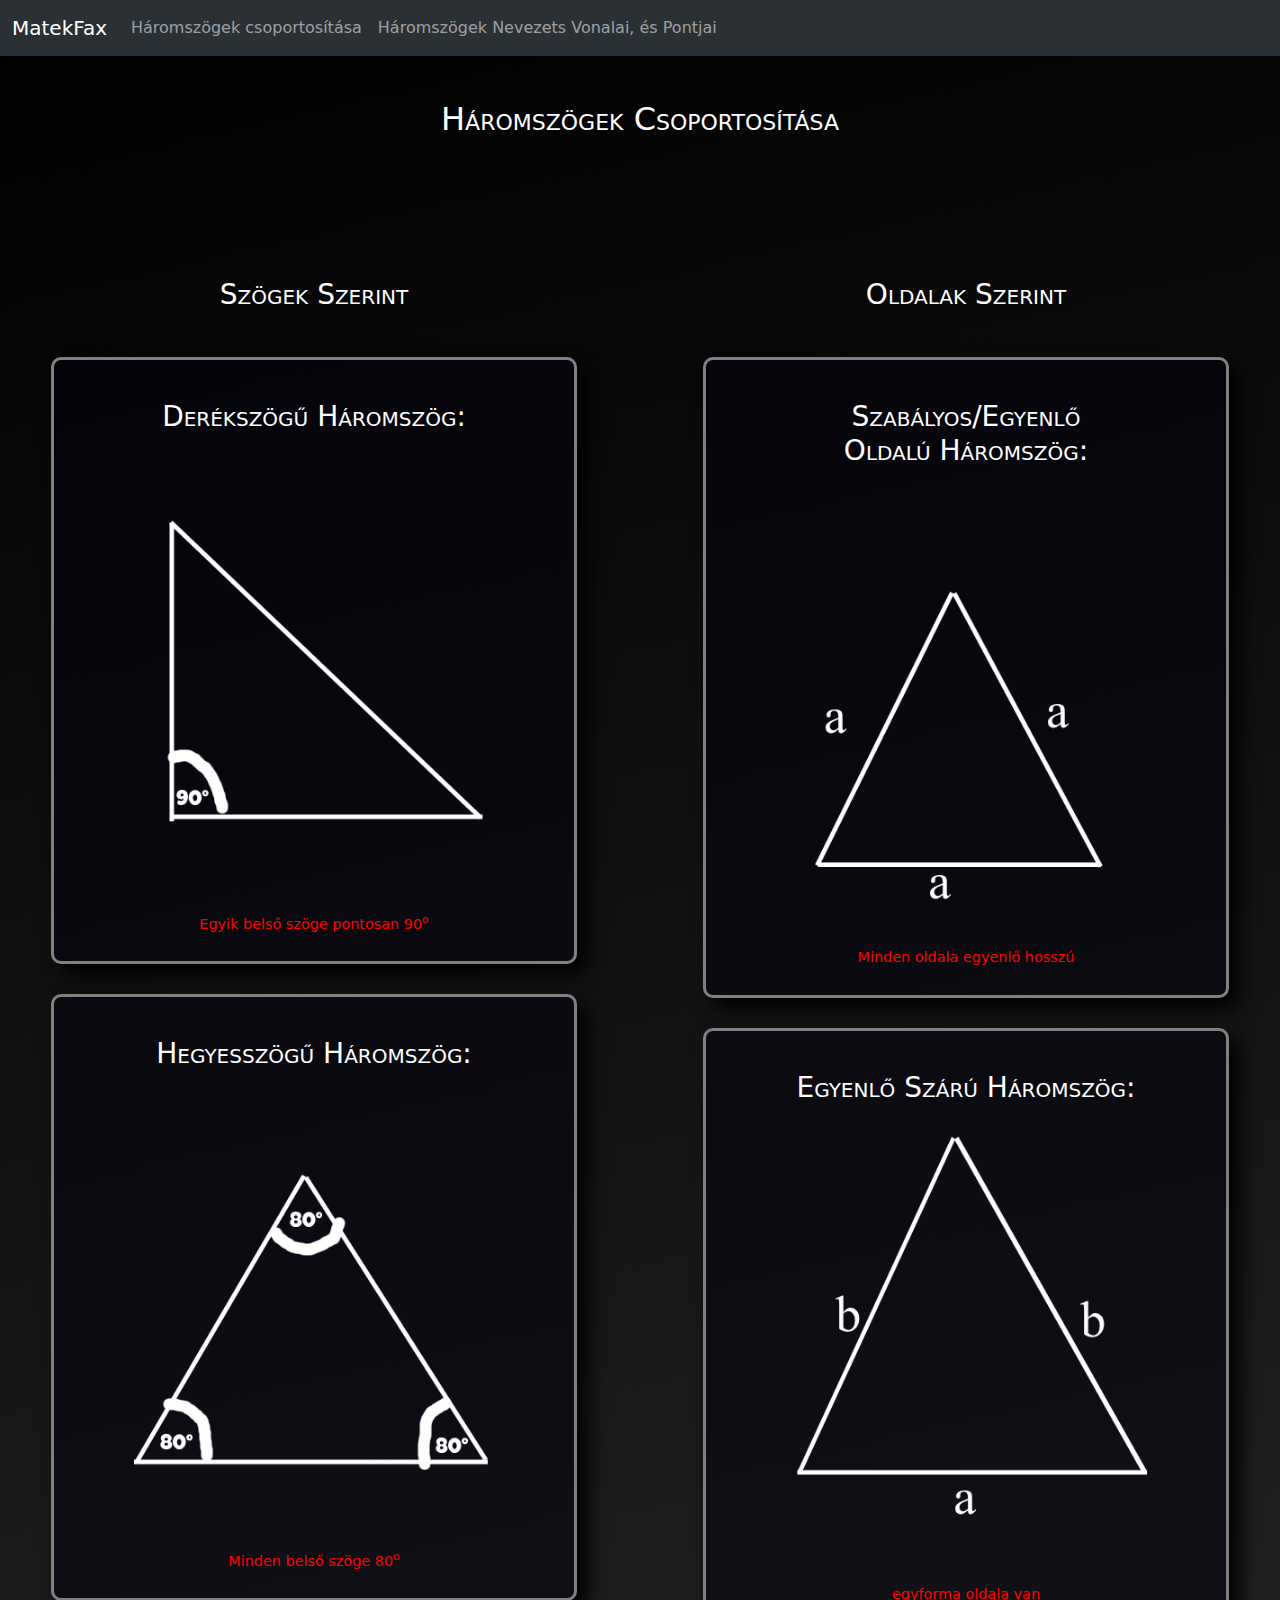
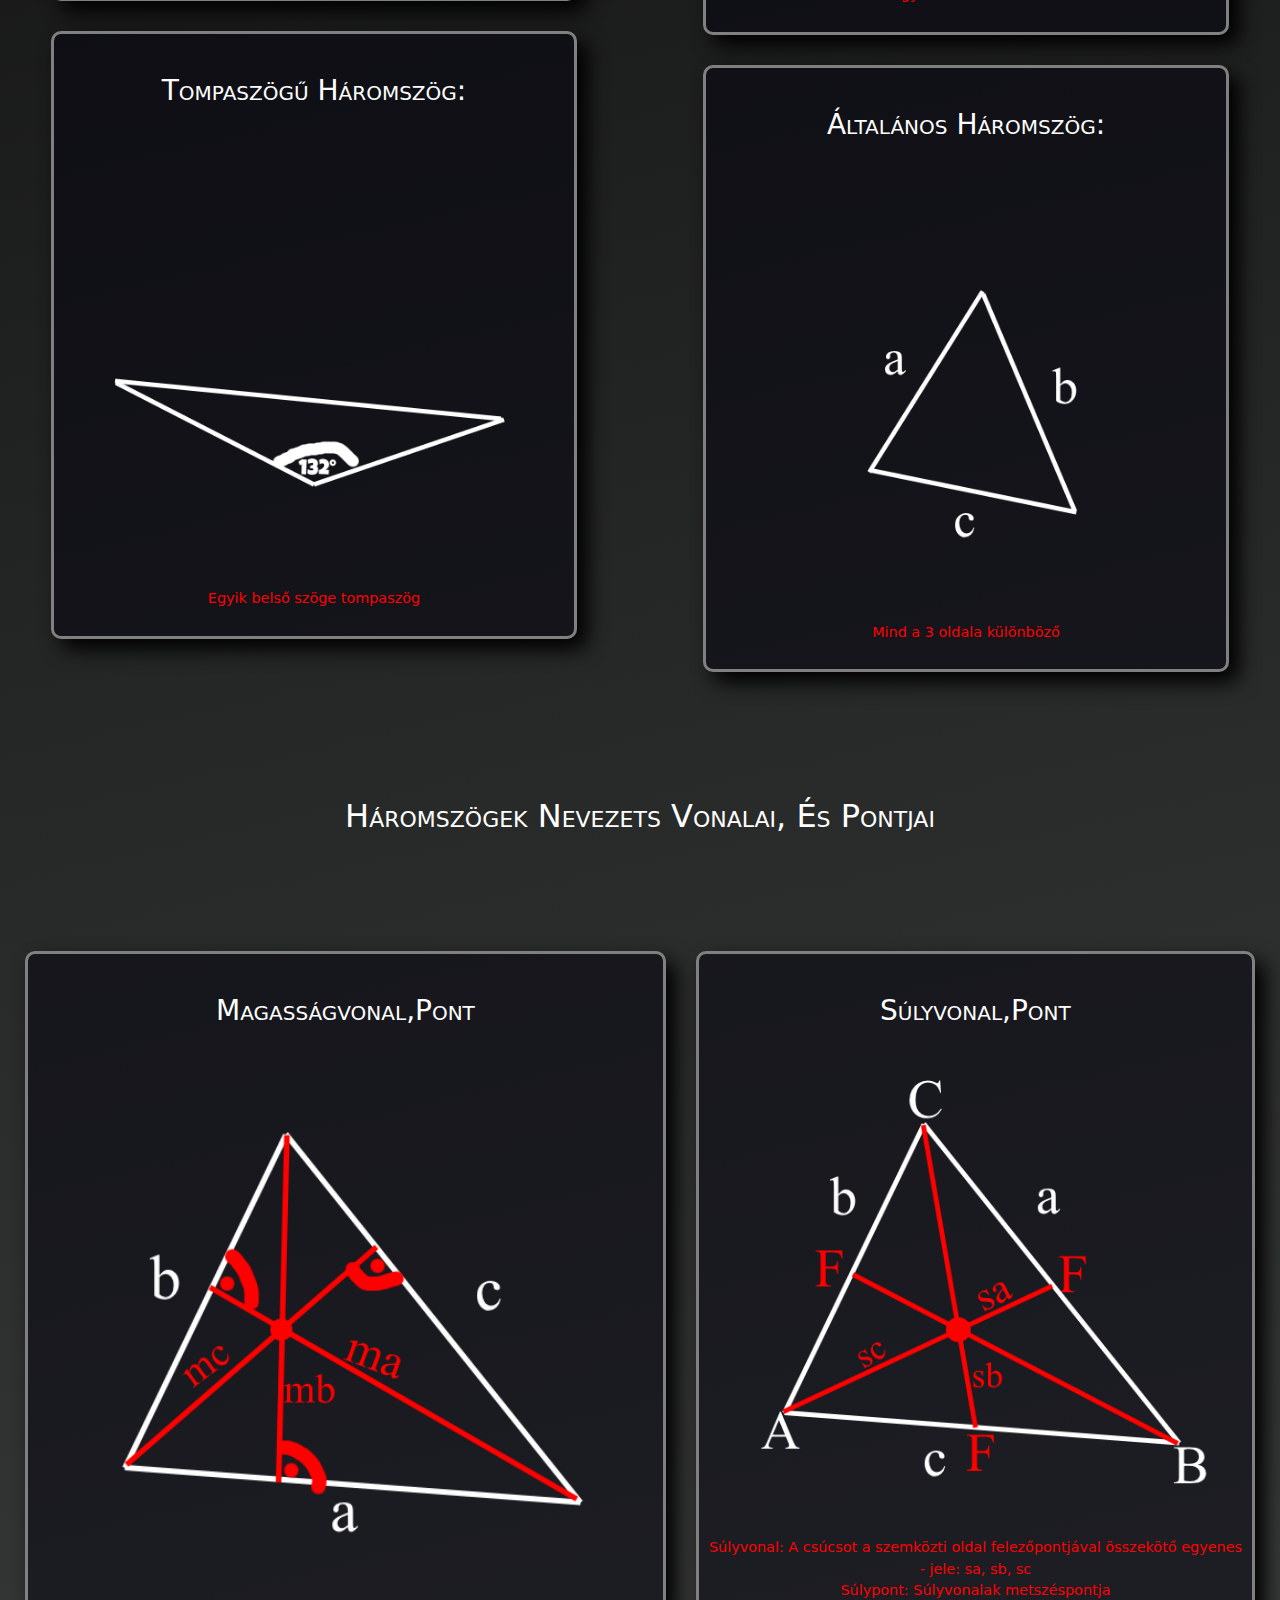
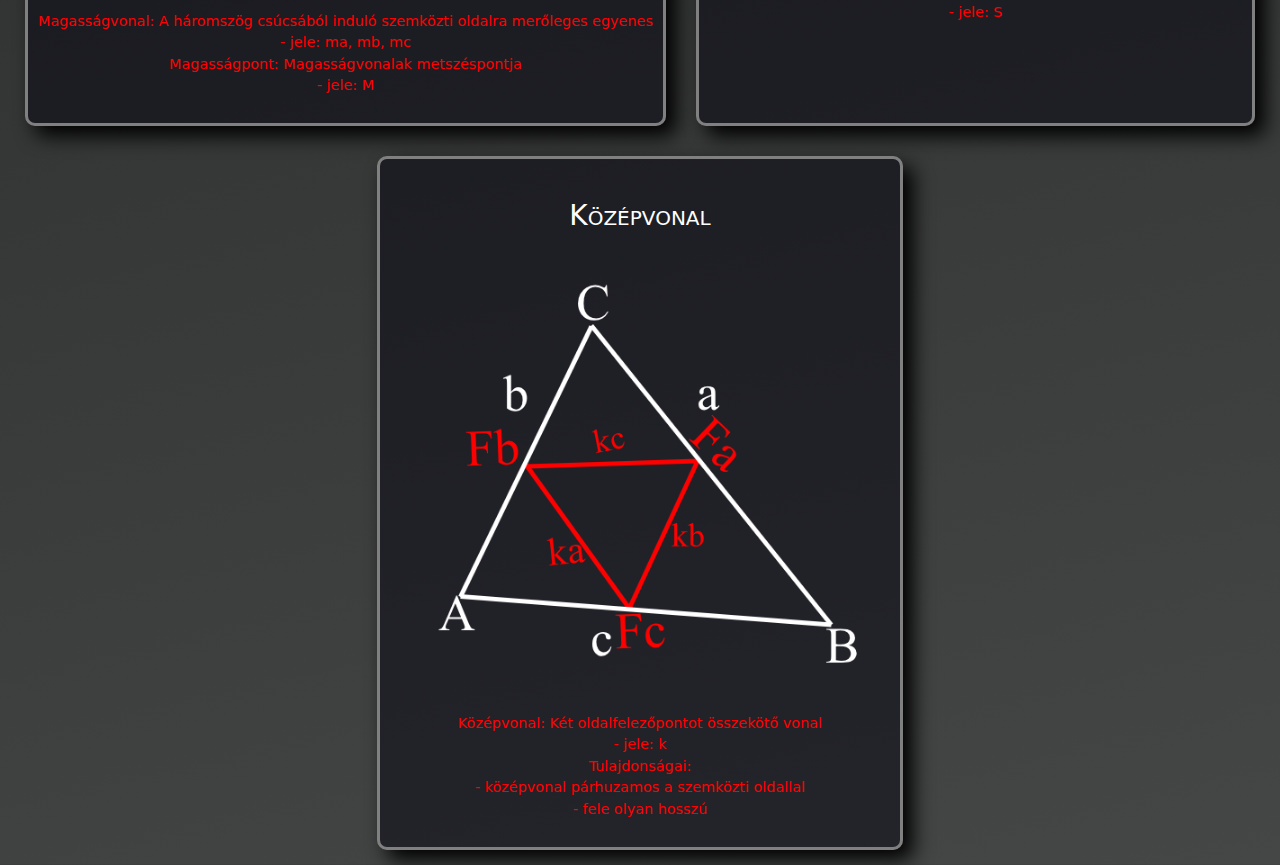
<file: index.html>
<!DOCTYPE html>
<html lang="hu">
<head>
    <link rel="icon"href="https://yt3.ggpht.com/EWg1wrp861ZZpfPABtGxpnYH1Pjm1oK45Ngad38Z80azIUyK81DwtimoB8YA5l41tEsRWSi6d9M=s600-c-k-c0x00ffffff-no-rj-rp-mo">
    <meta charset="UTF-8">
    <meta name="author" content="Haltiru">
    <meta name="viewport" content="width=device-width, initial-scale=1.0">
    <link href="https://cdn.jsdelivr.net/npm/bootstrap@5.3.3/dist/css/bootstrap.min.css" rel="stylesheet" integrity="sha384-QWTKZyjpPEjISv5WaRU9OFeRpok6YctnYmDr5pNlyT2bRjXh0JMhjY6hW+ALEwIH" crossorigin="anonymous">
    <link rel="stylesheet" href="style.css">
    <title> MatekFax</title> <!-- Weboldal címe -->
</head>

<body>
    <nav class="navbar navbar-expand-lg bg-body-tertiary fixed-top" data-bs-theme="dark">
        <div class="container-fluid">
            <a class="navbar-brand" href="#">MatekFax</a>
            <button class="navbar-toggler" type="button" data-bs-toggle="collapse" data-bs-target="#navbarNavAltMarkup"
                aria-controls="navbarNavAltMarkup" aria-expanded="false" aria-label="Toggle navigation">
                <span class="navbar-toggler-icon"></span>
            </button>
            <div class="collapse navbar-collapse" id="navbarNavAltMarkup">
                <div class="navbar-nav">
                    <a class="nav-link" href="#csoport">Háromszögek csoportosítása</a>
                    <a class="nav-link" href="#">Háromszögek Nevezets Vonalai, és Pontjai</a>
                </div>
            </div>
        </div>
    </nav>


    <main>
        <h2 id="csoport">Háromszögek csoportosítása</h2>
    <div id="haromszog" class="row justify-content-center d-flex">
        <div class="szog col-12 col-md-6 col-sm-6">
            <h3>Szögek szerint</h3>
            <div class="tartalom ">
                <h3>Derékszögű háromszög:</h3>
                <img src="pic/derekszog.png" alt="" class="kep">
                <p class="leiras">
                    Egyik belső szöge pontosan 90<sup>o</sup>
                </p>
            </div>
            <div class="tartalom ">
                <h3>Hegyesszögű háromszög:</h3>
                <img src="pic/hegyesszog.png" alt="" class="kep">
                <p class="leiras">
                    Minden belső szöge 80<sup>o</sup>
                </p>
            </div>
            <div class="tartalom ">
                <h3>Tompaszögű háromszög:</h3>
                <img src="pic/tompaszog.png" alt="" class="kep">
                <p class="leiras">
                    Egyik belső szöge tompaszög
                </p>
            </div>
        </div>
        <div class="oldal col-12 col-md-6 col-sm-6">
            <h3>Oldalak szerint</h3>
            <div class="tartalom" >
                <h3>Szabályos/Egyenlő <br>oldalú háromszög:</h3>
                <img src="pic/szabalyos.png" alt="" class="kep">
                <p class="leiras">
                    Minden oldala egyenlő hosszú
                </p>
            </div>
            <div class="tartalom ">
                <h3>Egyenlő szárú háromszög:</h3>
                <img src="pic/egyenlo szaru.png" alt="" class="kep">
                <p class="leiras">
                    egyforma oldala van
                </p>
            </div>
            <div class="tartalom ">
                <h3>Általános háromszög:</h3>
                <img src="pic/altalanos.png" alt="" class="kep">
                <p class="leiras">
                    Mind a 3 oldala különböző
                </p>
            </div>
        </div>
    </div>

    <h2 id="vonalak">Háromszögek nevezets vonalai, és pontjai</h2>
    <div id="pontnvonal" class="row">
        <div class="tartalom col-12 col-md-4 col-sm-4">
            <h3>Magasságvonal,pont</h3>
            <img src="pic/magassag.png" alt="" class="kep">
            <p class="leiras">
                Magasságvonal: A háromszög csúcsából induló szemközti oldalra merőleges egyenes <br>
                - jele: ma, mb, mc <br>
                Magasságpont: Magasságvonalak metszéspontja <br>
                - jele: M
            </p>
        </div>
        <div class="tartalom col-12 col-md-4 col-sm-4">
            <h3>Súlyvonal,pont</h3>
            <img src="pic/suly.png" alt="" class="kep">
            <p class="leiras">
                Súlyvonal: A csúcsot a szemközti oldal felezőpontjával összekötő egyenes<br>
                - jele: sa, sb, sc <br>
                Súlypont: Súlyvonalak metszéspontja<br>
                - jele: S
            </p>
        </div>
        <div class="tartalom col-12 col-md-4 col-sm-4">
            <h3>Középvonal</h3>
            <img src="pic/kozep.png" alt="" class="kep">
            <p class="leiras">
                Középvonal: Két oldalfelezőpontot összekötő vonal<br>
                - jele: k <br>
                Tulajdonságai:<br>
                - középvonal párhuzamos a szemközti oldallal <br>
                - fele olyan hosszú <br>
            </p>
        </div>
    </div>

    </main>
</body>
</html>
</file>
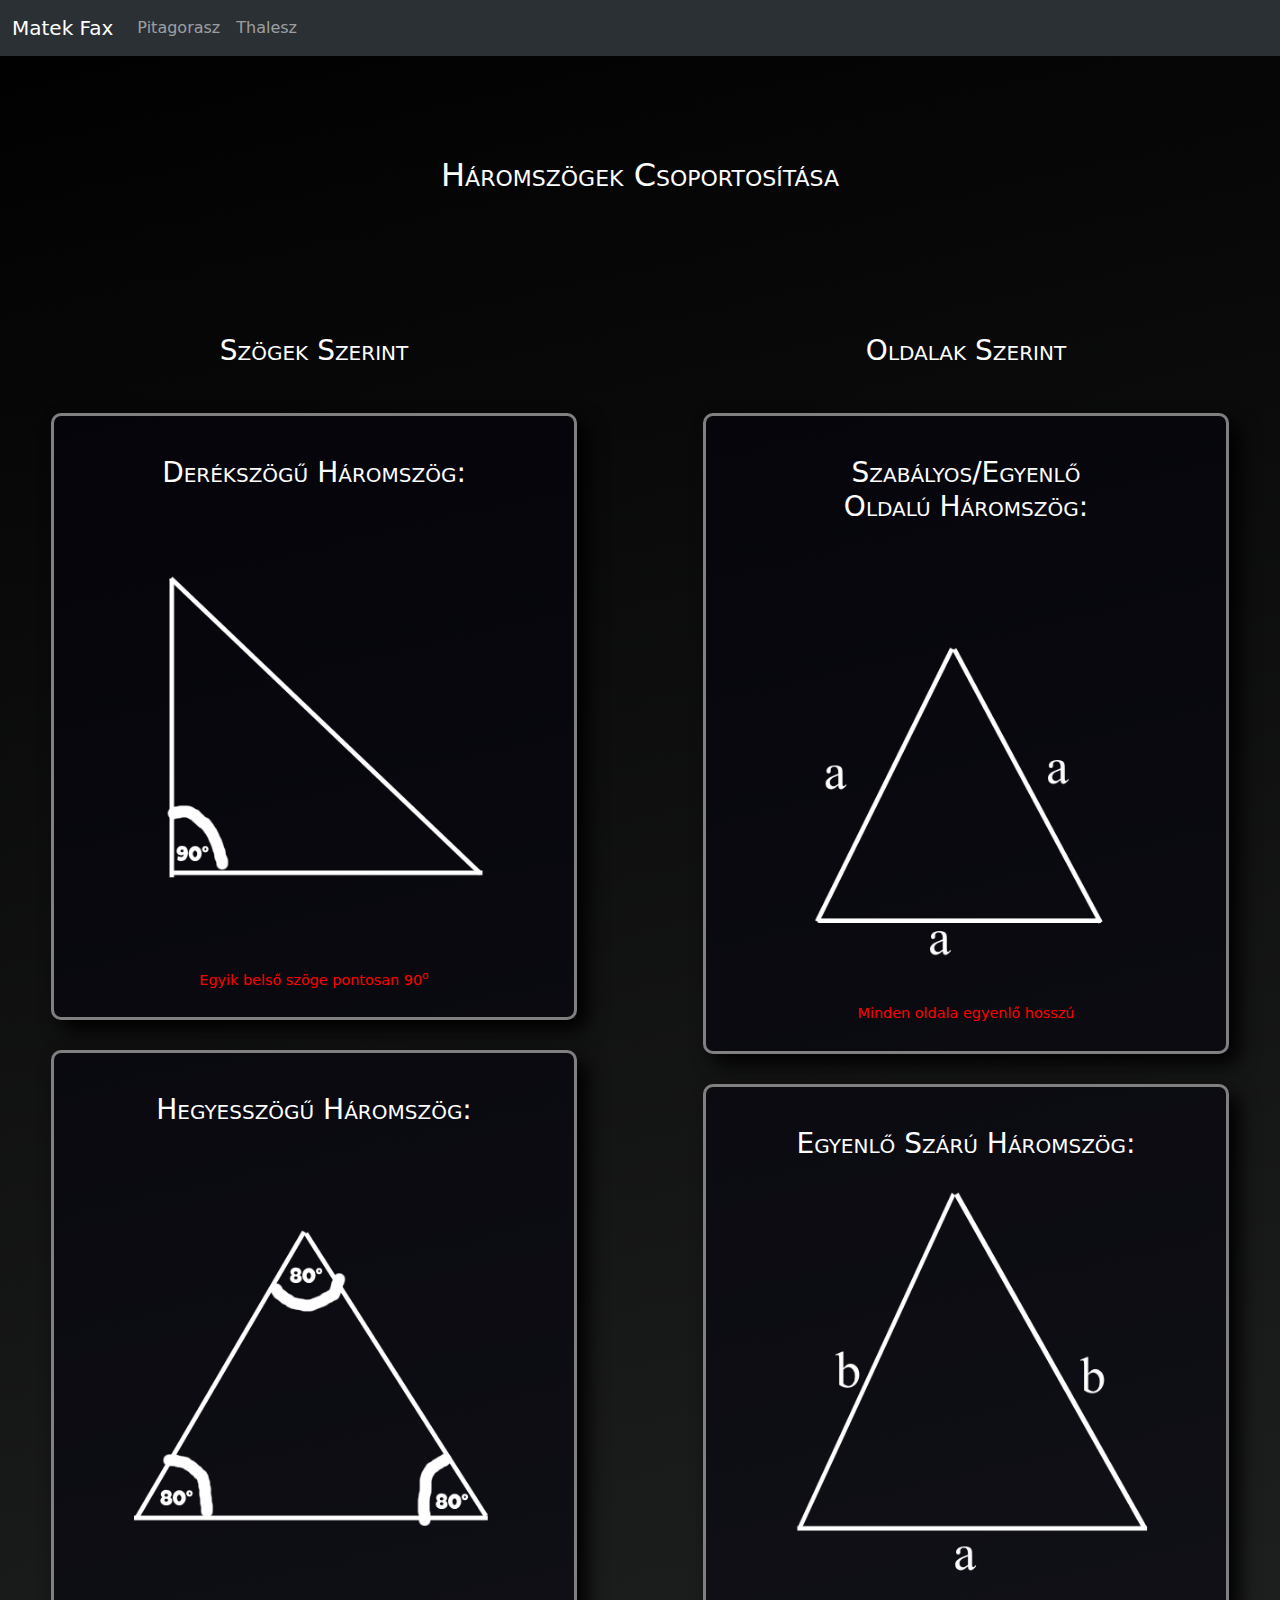
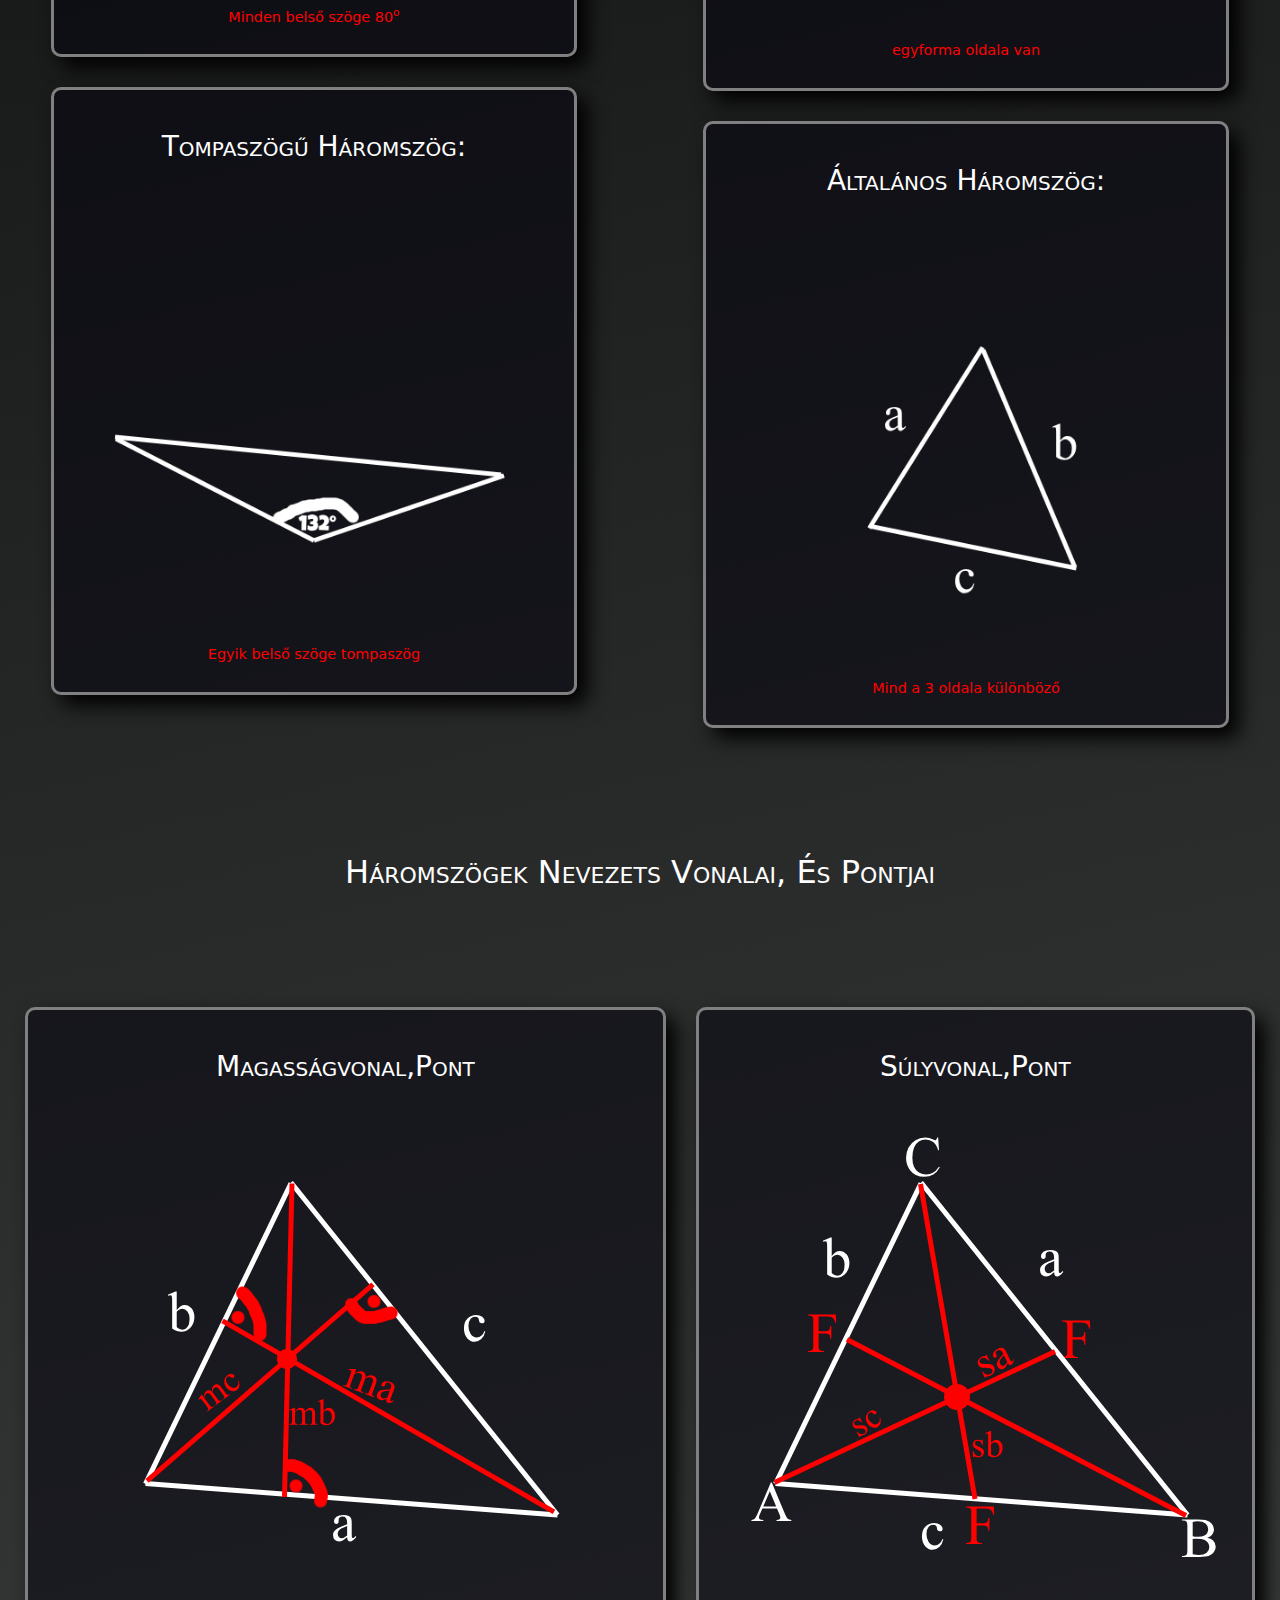
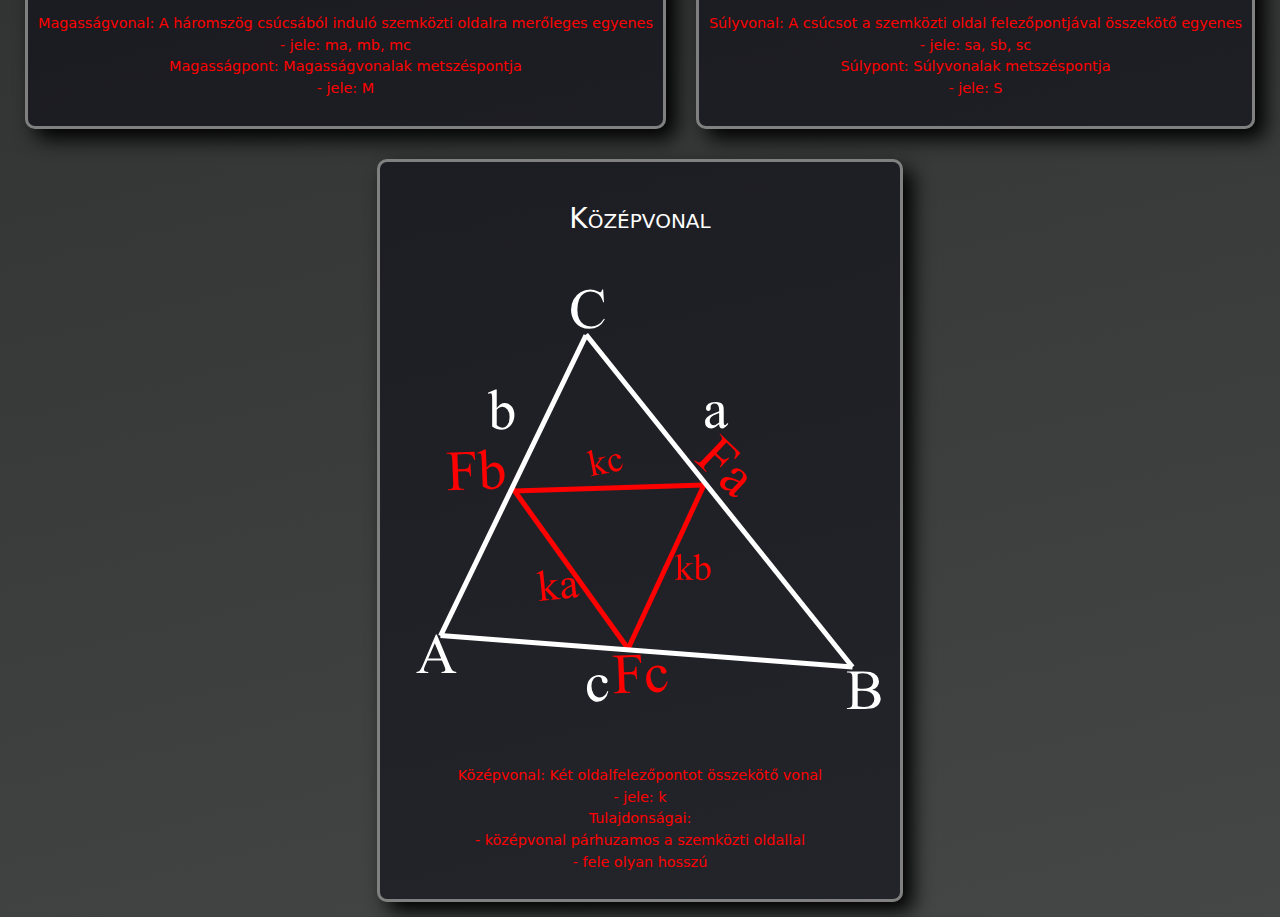
<file: matekfax.html>
<!DOCTYPE html>
<html lang="hu">
<head>
    <link rel="icon"href="https://yt3.ggpht.com/EWg1wrp861ZZpfPABtGxpnYH1Pjm1oK45Ngad38Z80azIUyK81DwtimoB8YA5l41tEsRWSi6d9M=s600-c-k-c0x00ffffff-no-rj-rp-mo">
    <meta charset="UTF-8">
    <meta name="author" content="Haltiru">
    <meta name="viewport" content="width=device-width, initial-scale=1.0">
    <link href="https://cdn.jsdelivr.net/npm/bootstrap@5.3.3/dist/css/bootstrap.min.css" rel="stylesheet" integrity="sha384-QWTKZyjpPEjISv5WaRU9OFeRpok6YctnYmDr5pNlyT2bRjXh0JMhjY6hW+ALEwIH" crossorigin="anonymous">
    <link rel="stylesheet" href="style.css">
    <title> Matek fax</title> <!-- Weboldal címe -->
</head>

<body>
    <nav class="navbar navbar-expand-lg bg-body-tertiary" data-bs-theme="dark">
        <div class="container-fluid">
            <a class="navbar-brand" href="#">Matek Fax</a>
            <button class="navbar-toggler" type="button" data-bs-toggle="collapse" data-bs-target="#navbarNavAltMarkup"
                aria-controls="navbarNavAltMarkup" aria-expanded="false" aria-label="Toggle navigation">
                <span class="navbar-toggler-icon"></span>
            </button>
            <div class="collapse navbar-collapse" id="navbarNavAltMarkup">
                <div class="navbar-nav">
                    <a class="nav-link" href="#">Pitagorasz</a>
                    <a class="nav-link" href="#">Thalesz</a>
                </div>
            </div>
        </div>
    </nav>


    <main>
        <h2 id="csoport">Háromszögek csoportosítása</h2>
    <div id="haromszog" class="row">
        <div class="szog col-12 col-md-6">
            <h3>Szögek szerint</h3>
            <div class="tartalom ">
                <h3>Derékszögű háromszög:</h3>
                <img src="pic/derekszog.png" alt="" class="kep">
                <p class="leiras">
                    Egyik belső szöge pontosan 90<sup>o</sup>
                </p>
            </div>
            <div class="tartalom ">
                <h3>Hegyesszögű háromszög:</h3>
                <img src="pic/hegyesszog.png" alt="" class="kep">
                <p class="leiras">
                    Minden belső szöge 80<sup>o</sup>
                </p>
            </div>
            <div class="tartalom ">
                <h3>Tompaszögű háromszög:</h3>
                <img src="pic/tompaszog.png" alt="" class="kep">
                <p class="leiras">
                    Egyik belső szöge tompaszög
                </p>
            </div>
        </div>
        <div class="oldal col-12 col-md-6">
            <h3>Oldalak szerint</h3>
            <div class="tartalom" >
                <h3>Szabályos/Egyenlő <br>oldalú háromszög:</h3>
                <img src="pic/szabalyos.png" alt="" class="kep">
                <p class="leiras">
                    Minden oldala egyenlő hosszú
                </p>
            </div>
            <div class="tartalom ">
                <h3>Egyenlő szárú háromszög:</h3>
                <img src="pic/egyenlo szaru.png" alt="" class="kep">
                <p class="leiras">
                    egyforma oldala van
                </p>
            </div>
            <div class="tartalom ">
                <h3>Általános háromszög:</h3>
                <img src="pic/altalanos.png" alt="" class="kep">
                <p class="leiras">
                    Mind a 3 oldala különböző
                </p>
            </div>
        </div>
    </div>

    <h2 id="vonalak">Háromszögek nevezets vonalai, és pontjai</h2>
    <div id="pontnvonal" class="row">
        <div class="tartalom col-12 col-md-6 col-sm-6">
            <h3>Magasságvonal,pont</h3>
            <img src="pic/magassag.png" alt="">
            <p class="leiras">
                Magasságvonal: A háromszög csúcsából induló szemközti oldalra merőleges egyenes <br>
                - jele: ma, mb, mc <br>
                Magasságpont: Magasságvonalak metszéspontja <br>
                - jele: M
            </p>
        </div>
        <div class="tartalom ">
            <h3>Súlyvonal,pont</h3>
            <img src="pic/suly.png" alt="">
            <p class="leiras">
                Súlyvonal: A csúcsot a szemközti oldal felezőpontjával összekötő egyenes<br>
                - jele: sa, sb, sc <br>
                Súlypont: Súlyvonalak metszéspontja<br>
                - jele: S
            </p>
        </div>
        <div class="tartalom ">
            <h3>Középvonal</h3>
            <img src="pic/kozep.png" alt="">
            <p class="leiras">
                Középvonal: Két oldalfelezőpontot összekötő vonal<br>
                - jele: k <br>
                Tulajdonságai:<br>
                - középvonal párhuzamos a szemközti oldallal <br>
                - fele olyan hosszú <br>
            </p>
        </div>
    </div>

    </main>
</body>

</html>
</file>
<file: style.css>
body {
    background: linear-gradient(167deg, rgba(0,0,0,1) 0%, rgb(69, 71, 71) 100%);
    color: white;
}

h2,h3 {
    text-align: center;
    margin: 30px;
    font-variant: small-caps;
    text-transform: capitalize;
}

h2 {
    margin: 100px;
}

.kep {
    width: 90%;
    height: auto;
    display: block;
    margin: auto;
}

#haromszog, #pontnvonal {
    display: flex;
    flex-wrap: wrap;
    justify-content: center;
    text-align: center;
    font-size: 90%;
}

.szog, .oldal  {
    box-sizing: border-box;
    padding: 10px;
}

.leiras {
    color: red;
}

div.tartalom {
    margin: 15px;
    padding: 10px;
    display: inline-block;
    width: auto;
    background-color: rgba(2, 2, 15, 0.481);
    border: 3px grey solid;
    border-radius: 10px;
    box-shadow: 10px 10px 20px black;
}


@media (min-width: 768px) {
    #haromszog, #pontnvonal {
        display: flex;
        flex-direction: row;
        text-align: center;
    }
}

@media (max-width: 767px) {
    #haromszog, #pontnvonal {
        display: flex;
        flex-direction: column;
        text-align: center;
    }
}
</file>
